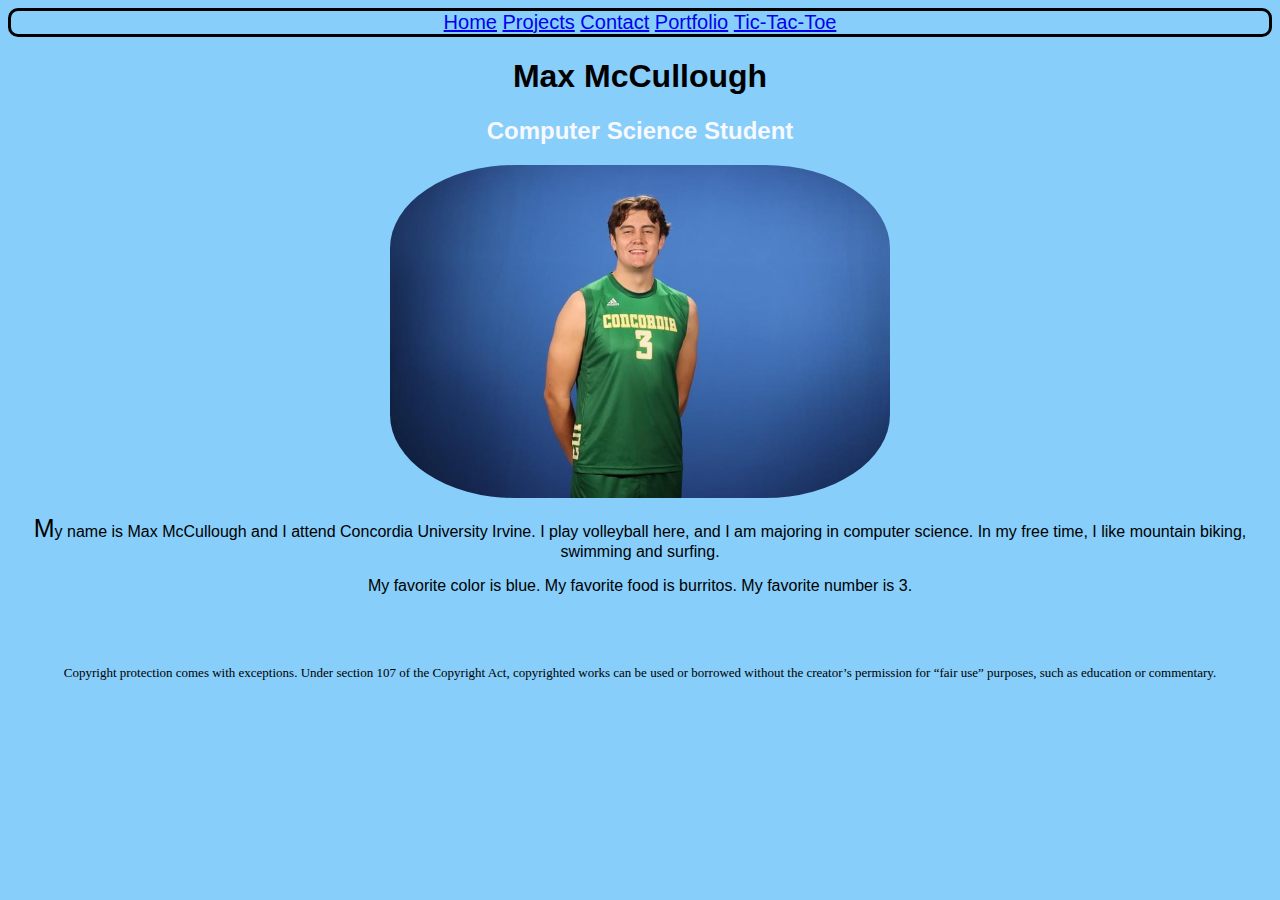
<file: index.html>
<!DOCTYPE html>

<html>
    <head>
        <title>Max McCullough</title>
        <meta name="author" content="Max McCullough">

        <meta name="description" content="Assignment 13">
        <meta name="author" content="Max McCullough">
        <meta name="class" content="Web Design">


        <link href="css/styles.css" rel="stylesheet" type="text/css">
    </head>

    <body id="index-body">
        <nav>
            <ul id="nav">
                <li><a href = "index.html">Home</a></li>
                <li><a href = "projects.html">Projects</a></li>
                <li><a href = "contact.html">Contact</a></li>
                <li><a href = "portfolio.html">Portfolio</a></li>
                <li><a href = "Max McCullough - Tic-Tac-Toe Final/tictactoe.html" target="_blank">Tic-Tac-Toe</a></li>
            </ul>
        </nav> 


    <div id="head">
        <header><h1>Max McCullough</h1></header>
        <header><h2 id="mainh2">Computer Science Student</h2></header>
    </div>

    <div class="index">
        <img src="images/cover.JPG" alt="Profile Picture" width="500"/>
    </div>

        <p id="p1">My name is Max McCullough and I attend Concordia University Irvine. I play volleyball here, and I am majoring in computer science. In my free time, I like mountain biking, swimming and surfing.</p>
        <p id="p2">My favorite color is blue. My favorite food is burritos. My favorite number is 3.</P>
            <br>
            <br>
            <br>
        <footer>Copyright protection comes with exceptions. Under section 107 of the Copyright Act, copyrighted works can be used or borrowed without the creator’s permission for “fair use” purposes, such as education or commentary.</footer>

    </body>


</html>
</file>
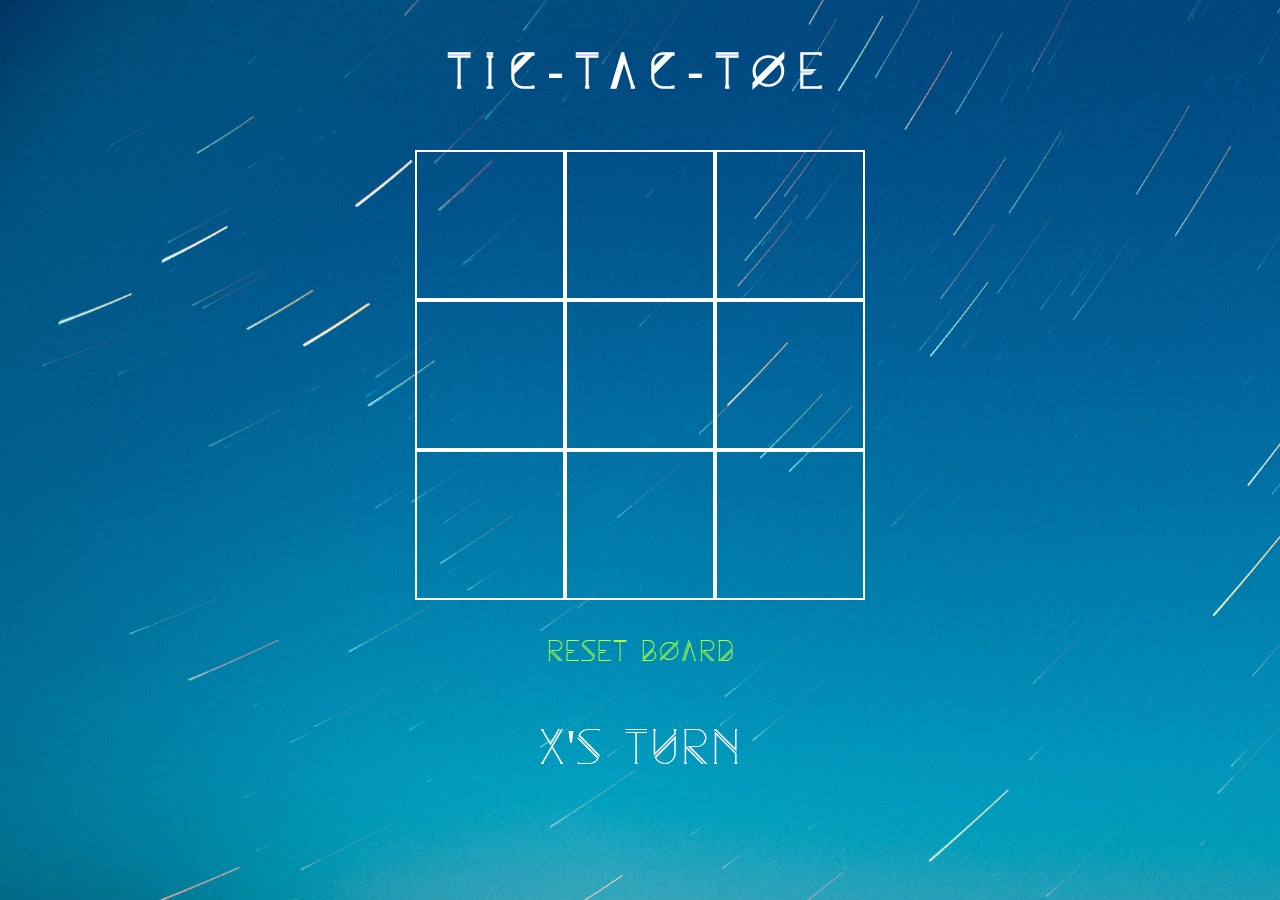
<file: Max McCullough - Tic-Tac-Toe Final/tictactoe.html>
<!DOCTYPE html>

<html>
    <head>
        <title>Tic-Tac-Toe</title>

        <meta name="description" content="Final Project Tic-Tac-Toe">
        <meta name="author" content="Max McCullough">
        <meta name="class" content="Web Design">

        <link href="styles.css" rel="stylesheet" type="text/css">

    </head>
    <body>
        <div class="container">
            <h1 id="header">Tic-Tac-Toe</h1>
            <br>
            <div id="board">
                <div id="box0" class="box"></div>
                <div id="box1" class="box"></div>
                <div id="box2" class="box"></div>
                <div id="box3" class="box"></div>
                <div id="box4" class="box"></div>
                <div id="box5" class="box"></div>
                <div id="box6" class="box"></div>
                <div id="box7" class="box"></div>
                <div id="box8" class="box"></div>
            </div>
            <br>
            <br>
            <input id="restart" type="button" value="Reset board" onclick="restartGame();">

            <p class="message"></p>
        </div>
       <script src="index.js"></script>
    </body>

</html>
</file>
<file: css/styles.css>
#nav li{
    display: inline;
}

#nav{
    text-align: center;
    font-size: 20px;
    font-family:'Lucida Sans', 'Lucida Sans Regular', 'Lucida Grande', 'Lucida Sans Unicode', Geneva, Verdana, sans-serif;
    text-decoration: none;
    margin: 0;
    padding: 0;
    
    border-top: black;
    border-bottom: black;
    border-right: black;
    border-left: black;
    border-style: solid;
    border-width: 3px;
    border-radius: 10px;
}

li:hover {
    background-color: white;
}

.index img {
    display: block;
    margin-left: auto;
    margin-right: auto;
    border-radius: 25%;
}

#p1::first-letter {
    font-size:25px;
}

#p1 {
    text-align: center;
    font-family: 'Lucida Sans', 'Lucida Sans Regular', 'Lucida Grande', 'Lucida Sans Unicode', Geneva, Verdana, sans-serif;
}

#p2 {
    text-align: center;
    font-family: 'Lucida Sans', 'Lucida Sans Regular', 'Lucida Grande', 'Lucida Sans Unicode', Geneva, Verdana, sans-serif;
}

footer {
    text-align: center;
    font-size: 13px;
}

#content-container {
    text-align: center;
    font-family: 'Segoe UI', Tahoma, Geneva, Verdana, sans-serif;
    
}

textarea:focus {
    color: palevioletred;
}

#links {
    size: 1px;
    display: inline;
    
}

#head {
    text-align: center;
    font-family: 'Lucida Sans', 'Lucida Sans Regular', 'Lucida Grande', 'Lucida Sans Unicode', Geneva, Verdana, sans-serif;
}

a {
    display: inline-block;
}


.container {
    align-content: center;
    display: flex;
    flex-wrap: wrap;
    justify-content: space-around;
    margin: auto;
    max-width: 500px;

    z-index: 1;
    
}

.box img{

    width: 100%;
    height: 100%;

}

body {
    background-color: lightskyblue;
}



#mainh2 {
    color: ghostwhite;
}

#infoheader {
    color: white;
}

.boardpic {
    align-content: center;
    display: flex;
    flex-wrap: wrap;
    justify-content: space-around;
    margin: auto;
}

#click {
    color: white;
    text-align: center;
    font-family: 'Lucida Sans', 'Lucida Sans Regular', 'Lucida Grande', 'Lucida Sans Unicode', Geneva, Verdana, sans-serif;
}
</file>
<file: Max McCullough - Tic-Tac-Toe Final/styles.css>
body {
    font-family: Astrobia-K47W;
    /* font-family: LittleOrionPersonalUseRegular-RpJ6V; */
    background-image: url("bg2.jpg");
    background-size: 2200px;
}

.box {
    height: 150px;
    width: 150px;
    color: white;
    border: 2px solid white;
    box-sizing: border-box;
    float: left;
    text-align: center;
    padding-top: 50px;
    font-size: 50px;
}

#box3, #box6 {
    clear: left;
}

.container {
    display: flex;
    justify-content: center;
    align-items: center;
    flex-direction: column;
}

.message {
    font-size: 40px;
}

#header {
    font-size: 50px;
    color: white;
    letter-spacing: 10px;
}

.message {
    font-size: 50px;
    color: white;
}

#restart {
    font-family: Astrobia-K47W;
    font-size: 30px;
    color: greenyellow;
    background-color: transparent;
    border: transparent;

}

@font-face {
    font-family: LittleOrionPersonalUseRegular-RpJ6V;
    src: url(LittleOrionPersonalUseRegular-RpJ6V.otf);
}

@font-face {
    font-family: Astrobia-K47W;
    src: url(Astrobia-K47W.ttf);
}
</file>
